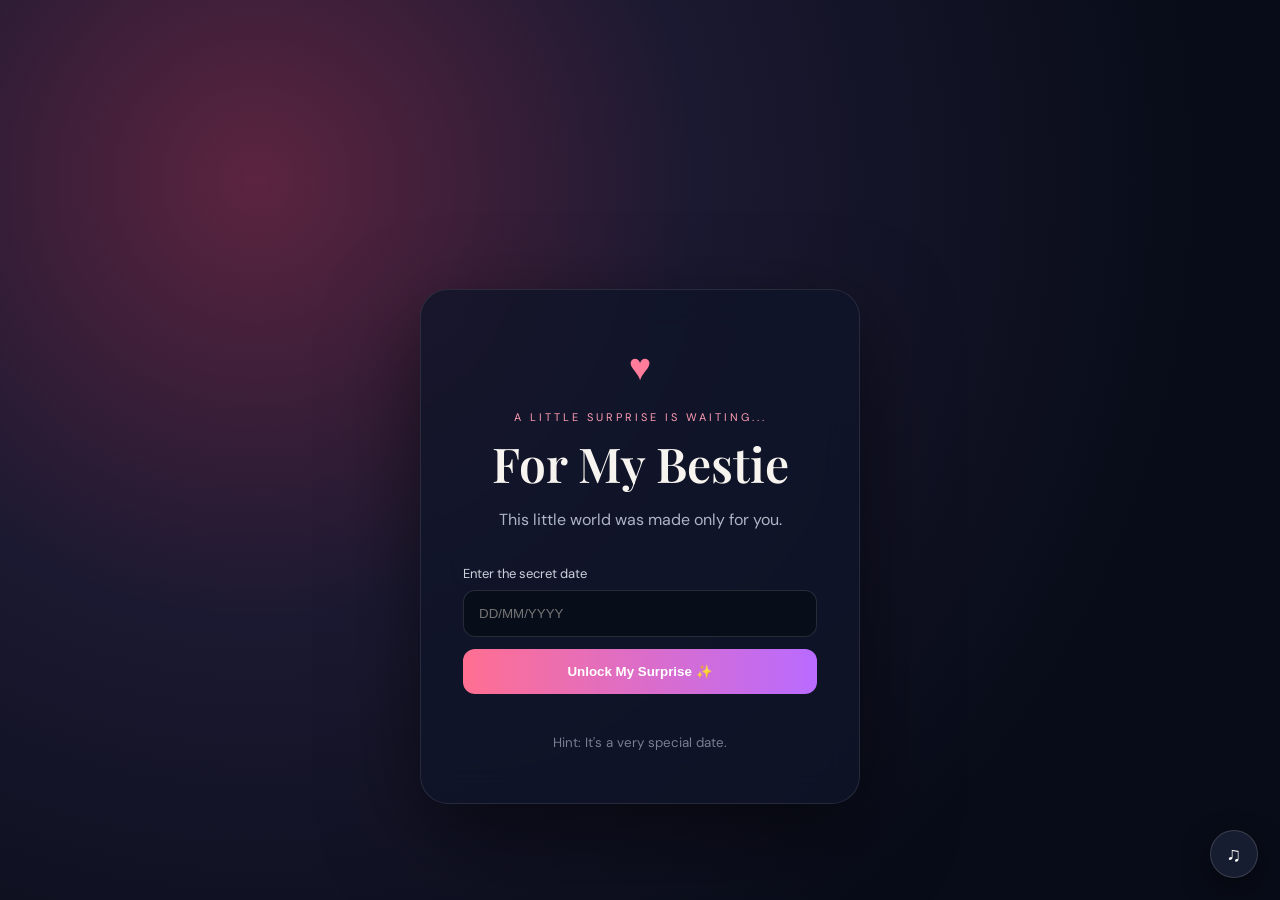
<file: index.html>
<!DOCTYPE html>
<html lang="en">
<head>
<meta charset="UTF-8">
<meta name="viewport" content="width=device-width, initial-scale=1.0">
<title>For My Bestie ❤️</title>
<link rel="stylesheet" href="style.css">
</head>
<body class="login-page">
<div class="stars"></div>
<main class="login-card">
  <div class="heart">♥</div>
  <p class="eyebrow">A little surprise is waiting...</p>
  <h1>For My Bestie</h1>
  <p class="subtitle">This little world was made only for you.</p>
  <form id="loginForm">
    <label for="password">Enter the secret date</label>
    <input id="password" type="password" placeholder="DD/MM/YYYY" autocomplete="off">
    <button type="submit">Unlock My Surprise ✨</button>
    <p id="error"></p>
  </form>
  <small>Hint: It's a very special date.</small>
</main>
<script>
document.getElementById("loginForm").addEventListener("submit", function(e){
  e.preventDefault();
  const password = document.getElementById("password").value.trim();
  if(password === "24/09/2007" || password === "24-09-2007" || password === "24092007"){
    sessionStorage.setItem("birthdayUnlocked","true");
    window.location.href = "home.html";
  } else {
    document.getElementById("error").textContent = "Not quite... try the special date again ❤️";
  }
});
</script>
<div class="music-player"><button id="musicToggle" onclick="toggleMusic()">♫</button><audio id="bgMusic" loop preload="auto"><source src="background.mp3" type="audio/mpeg"></audio></div><script>const music=document.getElementById("bgMusic"),toggle=document.getElementById("musicToggle");function toggleMusic(){if(music.paused){music.play();toggle.textContent="♫"}else{music.pause();toggle.textContent="🔇"}}document.addEventListener("click",function startMusic(){music.play().catch(()=>{});document.removeEventListener("click",startMusic)},{once:true});</script>
</body>
</html>
</file>
<file: style.css>
@import url('https://fonts.googleapis.com/css2?family=DM+Sans:wght@400;500;700&family=Playfair+Display:wght@500;600;700&display=swap');
*{box-sizing:border-box;margin:0;padding:0}body{font-family:"DM Sans",sans-serif;background:#0b1020;color:#f7f3ee;min-height:100vh}a{text-decoration:none;color:inherit}
nav{height:76px;display:flex;align-items:center;justify-content:space-between;padding:0 7%;border-bottom:1px solid #ffffff12;background:#0b1020dd;backdrop-filter:blur(12px);position:sticky;top:0;z-index:10}.logo{font-family:"Playfair Display";font-size:32px}.logo span{color:#ff7d9b}.navlinks{display:flex;gap:25px;font-size:14px;color:#b8bdca}.navlinks a:hover,.navlinks .active{color:#fff}
.login-page{display:grid;place-items:center;overflow:hidden;background:radial-gradient(circle at 20% 20%,#5c2440 0,#1b1931 35%,#080c18 75%)}.login-card{width:min(440px,90%);padding:52px 42px;text-align:center;border:1px solid #ffffff18;border-radius:28px;background:#101528cc;box-shadow:0 30px 90px #0008;backdrop-filter:blur(18px)}.heart{font-size:38px;color:#ff7d9b;margin-bottom:18px}.eyebrow{text-transform:uppercase;letter-spacing:3px;font-size:11px;color:#ff9db4;margin-bottom:14px}.login-card h1,.hero h1,.page h1,.letter-page h1{font:600 48px/1.08 "Playfair Display";margin-bottom:16px}.subtitle,.lead{color:#aeb5c4;line-height:1.8}.login-card form{margin-top:30px;text-align:left}.login-card label{display:block;font-size:13px;margin-bottom:8px;color:#cdd2dc}.login-card input{width:100%;padding:15px;border-radius:12px;border:1px solid #ffffff20;background:#080d1a;color:#fff;outline:none;margin-bottom:12px}.login-card input:focus{border-color:#ff7d9b}.login-card button,.btn{width:100%;padding:15px;border:0;border-radius:12px;background:linear-gradient(90deg,#ff6f91,#b96bff);color:white;font-weight:700;cursor:pointer}.login-card small{display:block;margin-top:20px;color:#777f90}.login-card #error{height:20px;color:#ff8ba6;font-size:12px}
.hero{max-width:1180px;margin:auto;min-height:calc(100vh - 76px);display:grid;grid-template-columns:1.05fr .95fr;gap:70px;align-items:center;padding:70px 30px}.hero h1 span{color:#ff8fa9}.hero-text>p:not(.eyebrow){max-width:570px;color:#b4bac7;line-height:1.9;margin-bottom:28px}.btn{display:inline-block;width:auto;padding:14px 23px}.hero-photo{position:relative}.hero-photo img{width:100%;height:520px;object-fit:cover;border-radius:24px;display:block;background:#171d30;box-shadow:20px 25px 70px #0008}.photo-note{position:absolute;bottom:-14px;left:-20px;background:#f7f0e8;color:#222;padding:14px 20px;font-family:"Playfair Display";transform:rotate(-3deg);box-shadow:0 12px 30px #0006}.intro{text-align:center;max-width:800px;margin:0 auto 90px;padding:20px}.intro h2{font:600 38px "Playfair Display";margin-bottom:15px}.intro p:last-child{color:#aeb5c4;line-height:1.8}footer{text-align:center;padding:30px;color:#687184;font-size:12px;border-top:1px solid #ffffff0d}
.page{max-width:1100px;margin:auto;padding:90px 30px}.page h1{max-width:750px}.lead{max-width:720px;margin-bottom:45px}.memory-grid{display:grid;grid-template-columns:repeat(2,1fr);gap:18px}.memory-grid article{padding:30px;border:1px solid #ffffff12;border-radius:18px;background:#101628}.memory-grid span{color:#ff819e;font-size:12px}.memory-grid h2{font:500 27px "Playfair Display";margin:12px 0}.memory-grid p{color:#aeb5c4;line-height:1.7}.back{display:inline-block;margin-top:35px;color:#ff9ab0}
.gallery{display:grid;grid-template-columns:repeat(3,1fr);gap:15px}.gallery img{width:100%;height:280px;object-fit:cover;border-radius:15px;background:#171d30;transition:.3s}.gallery img:hover{transform:translateY(-5px) scale(1.015);box-shadow:0 20px 45px #0007}
.letter-page{max-width:850px;margin:auto;text-align:center;padding:80px 20px}.envelope-wrap{height:320px;display:grid;place-items:center;perspective:1000px}.envelope{position:relative;width:430px;height:260px;background:#e8c9aa;border-radius:8px;box-shadow:0 25px 60px #0007;transition:.7s}.flap{position:absolute;inset:0 0 auto 0;height:150px;background:#d8b38d;clip-path:polygon(0 0,100% 0,50% 100%);transform-origin:top;transition:.7s;z-index:3}.seal{position:absolute;top:112px;left:calc(50% - 22px);width:44px;height:44px;border-radius:50%;background:#a63d58;display:grid;place-items:center;z-index:4}.envelope button{position:absolute;bottom:35px;left:50%;transform:translateX(-50%);padding:12px 20px;border:0;border-radius:20px;background:#8e3850;color:white;cursor:pointer;z-index:5}.opened .flap{transform:rotateX(180deg)}.opened .seal{opacity:0}.letter{display:none;text-align:left;background:#f7efe2;color:#302a26;padding:55px;max-width:720px;margin:auto;box-shadow:0 25px 70px #0008;font-family:Georgia,serif;line-height:1.9}.letter.show{display:block;animation:rise .8s ease}.letter h2{font-size:32px;margin-bottom:20px}.letter p{margin-bottom:18px}.letter .date{font-size:12px;text-align:right;color:#8c786b}.sign{margin-top:30px}.center{text-align:center}.wish-list{display:grid;gap:12px;max-width:700px;margin:40px auto}.wish-list div{padding:20px;border:1px solid #ffffff12;background:#101628;border-radius:14px;color:#d9dce3}.final-line{font:600 38px "Playfair Display";margin:45px 0 25px}@keyframes rise{from{opacity:0;transform:translateY(25px)}to{opacity:1;transform:none}}
@media(max-width:750px){.navlinks{gap:10px;font-size:11px}.hero{grid-template-columns:1fr;gap:35px;padding-top:55px}.hero h1,.page h1,.letter-page h1{font-size:38px}.hero-photo img{height:400px}.memory-grid,.gallery{grid-template-columns:1fr}.envelope{width:330px}.letter{padding:30px 24px}.login-card{padding:40px 25px}}

.music-player{position:fixed;right:22px;bottom:22px;z-index:50}.music-player button{width:48px;height:48px;border:1px solid #ffffff25;border-radius:50%;background:#171d30;color:#fff;font-size:20px;cursor:pointer;box-shadow:0 10px 30px #0007}.music-player button:hover{transform:scale(1.08)}
</file>
